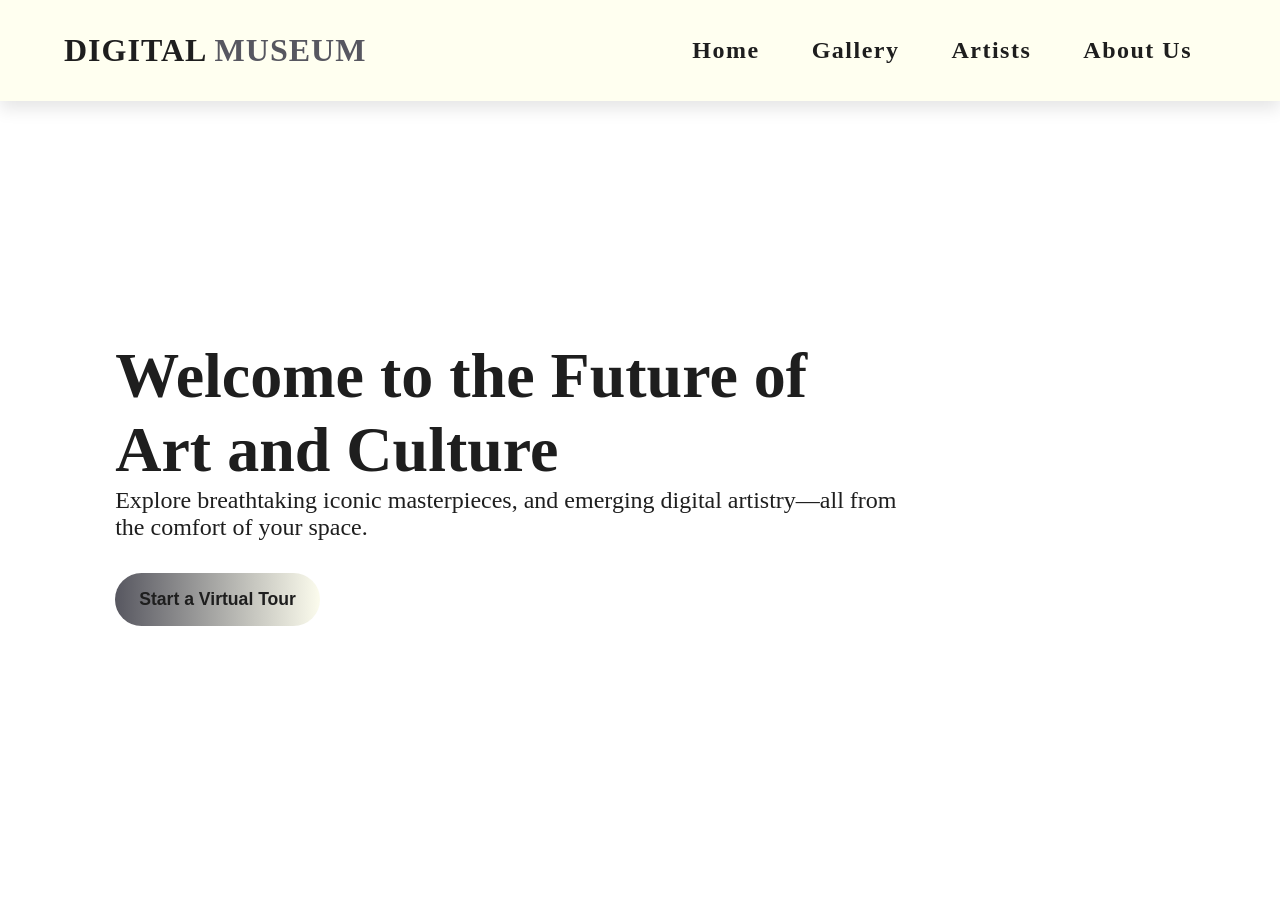
<file: index.html>
<!DOCTYPE html>
<html lang="en">
<head>
    <meta charset="UTF-8">
    <meta name="Author" content="Wala">
    <meta name="description" content="digital museum website">
    <title>Digital Museum</title>
    <link rel="icon" href="https://purepng.com/public/uploads/large/purepng.com-blossom-flowerflower-pink-blossom-flower-961524680272u0zbu.png">
    <link rel="stylesheet" href="main.css">
</head>
<header>
    <a href="index.html" class="logo">DIGITAL <span>MUSEUM</span></a>
    <nav class="navbar">
        <a href="index.html">Home</a>
        <a href="gallery.html">Gallery</a>
        <a href="artists.html">Artists</a>
        <a href="about-us.html">About Us</a>
    </nav>
</header>


<section class="home" id="home">
    <div class="content">
        <h1>Welcome to the Future of Art and Culture</h1>
        <p>Explore breathtaking iconic masterpieces, and emerging digital artistry—all from the comfort of your space.</p>
        <a href="gallery.html"><button class="btn">Start a Virtual Tour</button></a>
    </div>

</html>
</file>
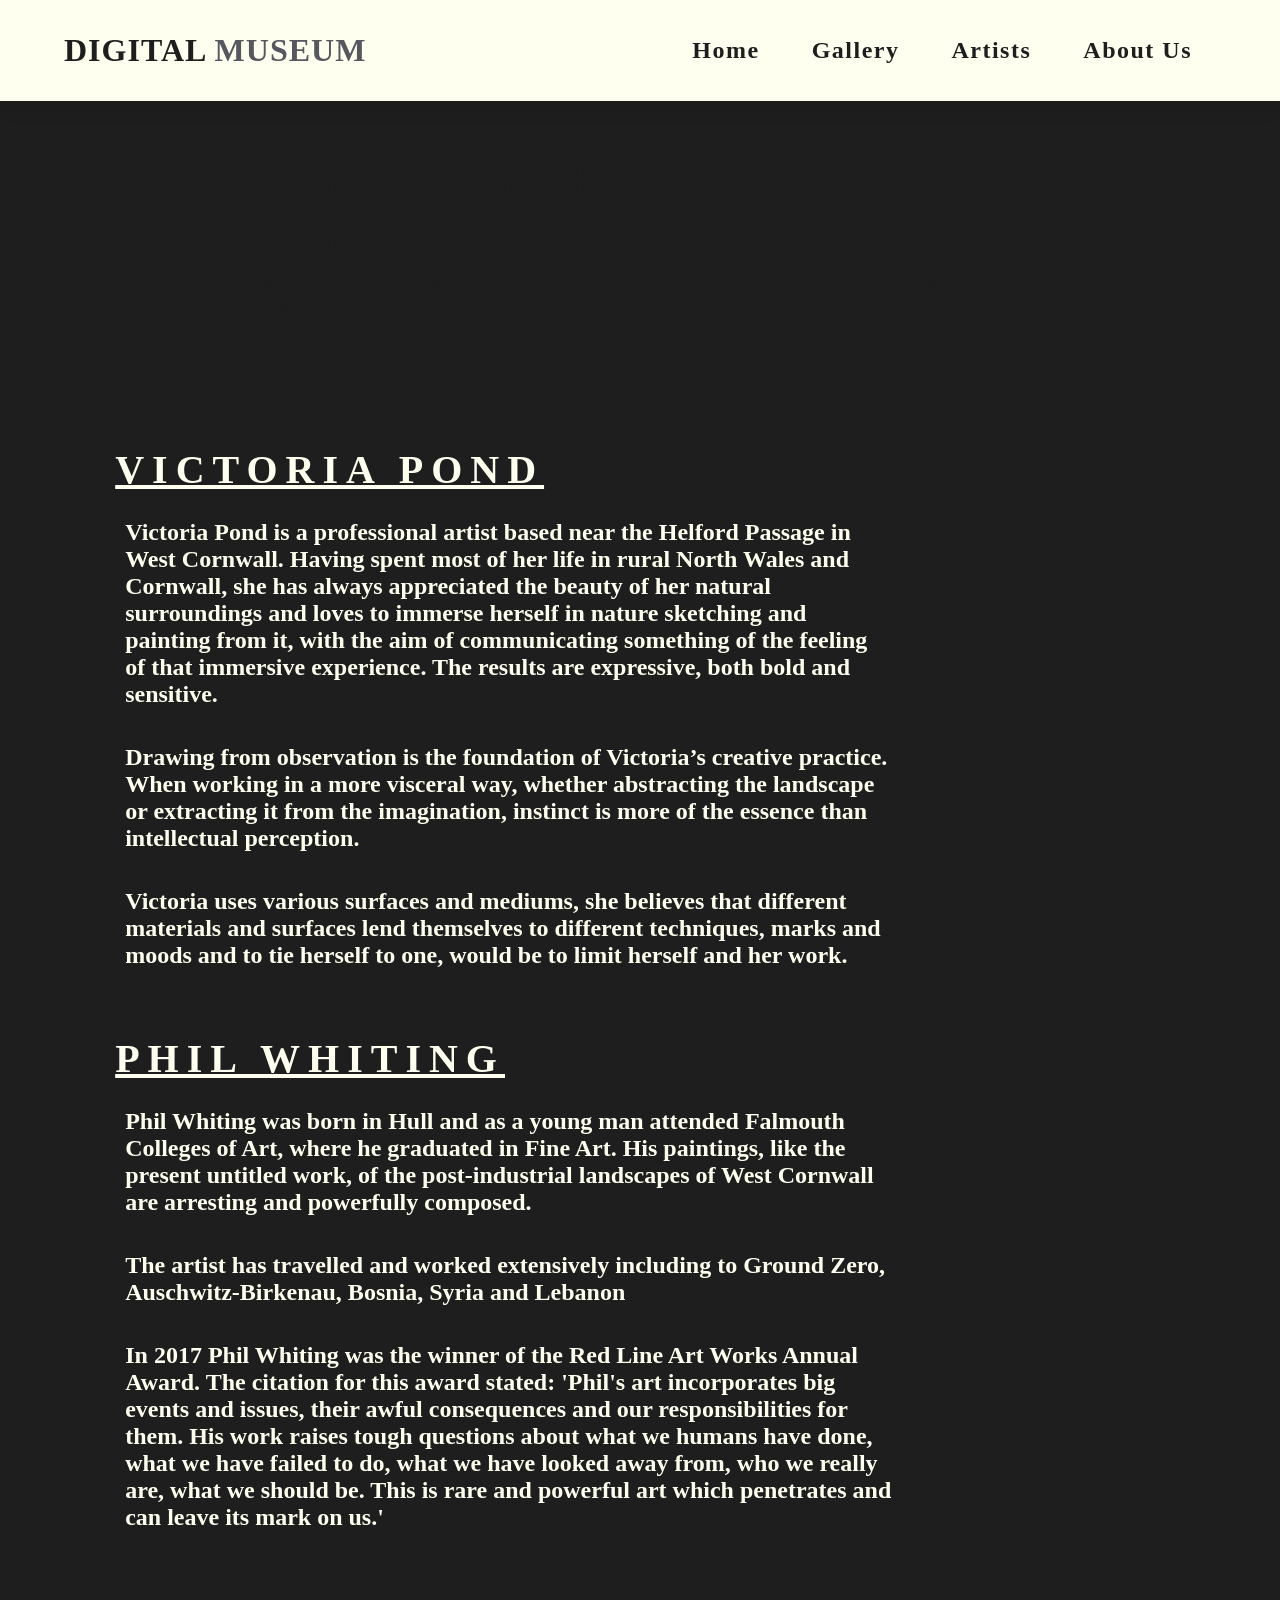
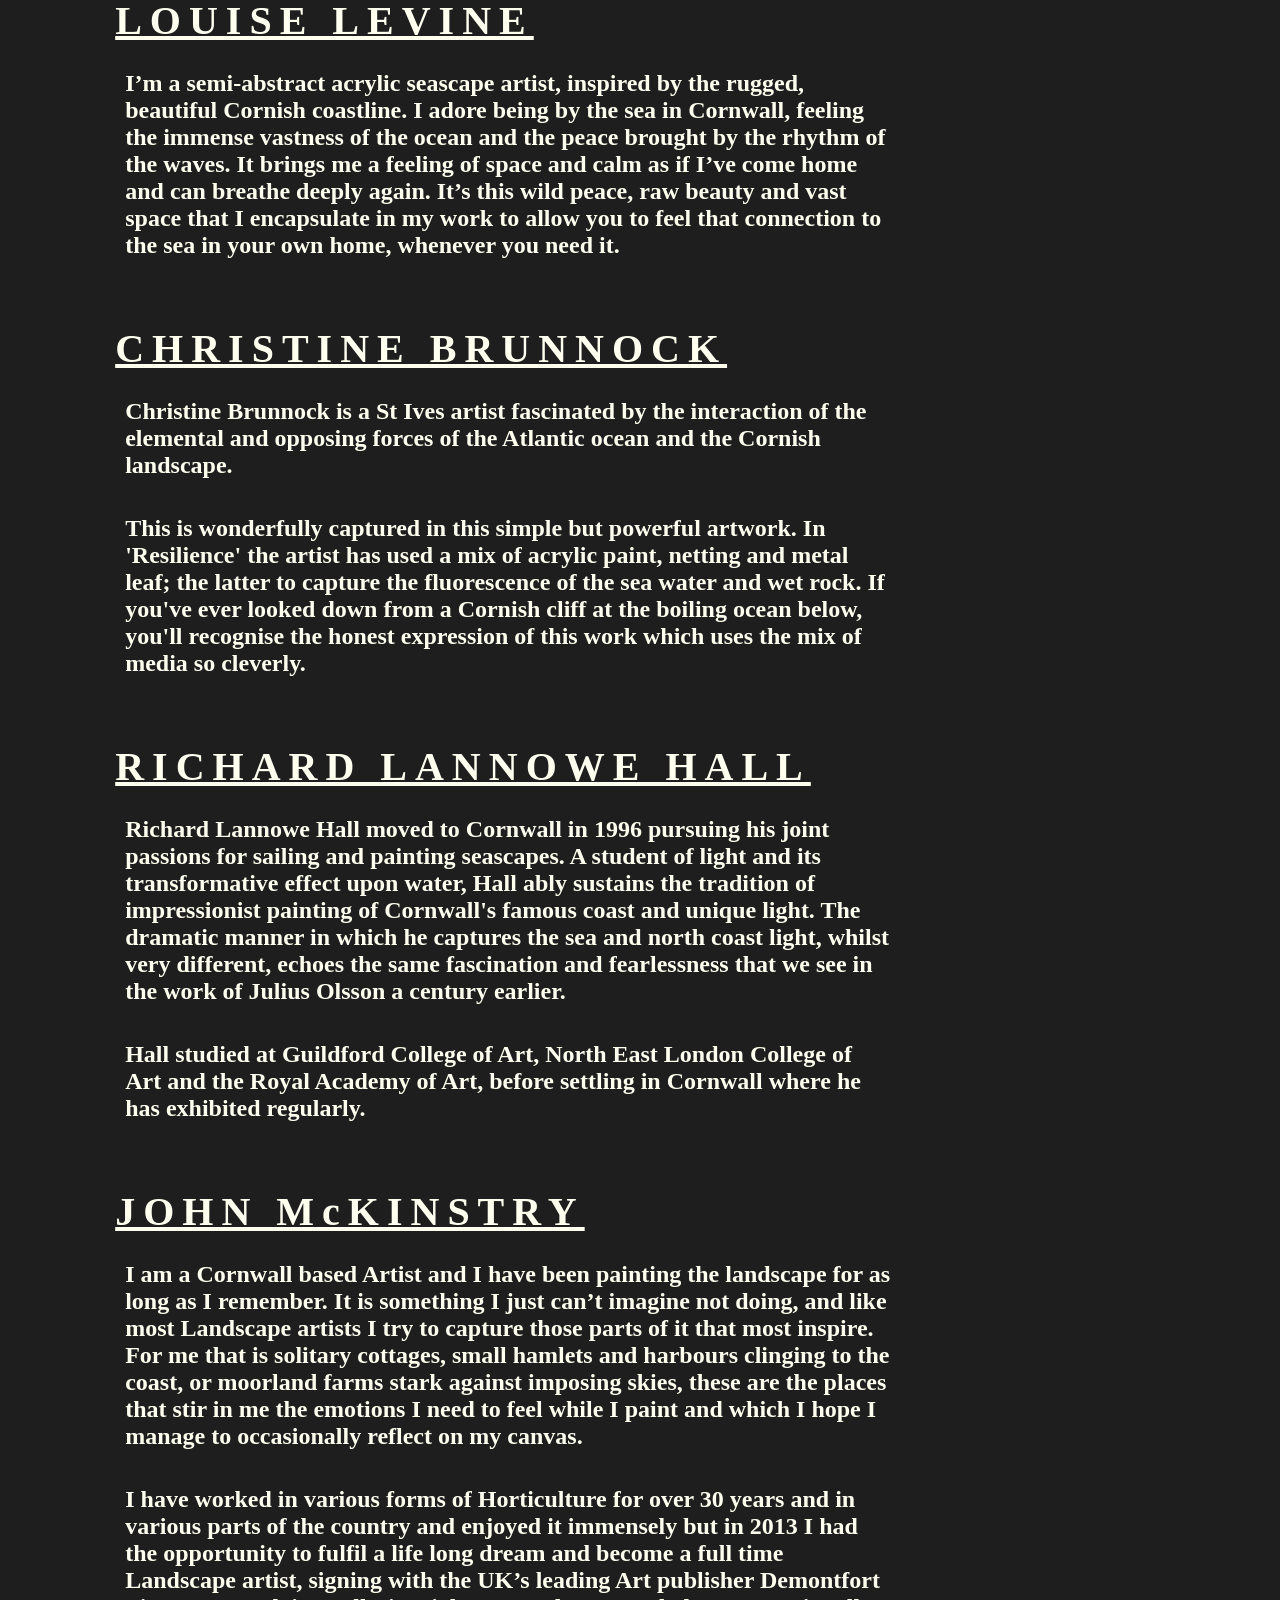
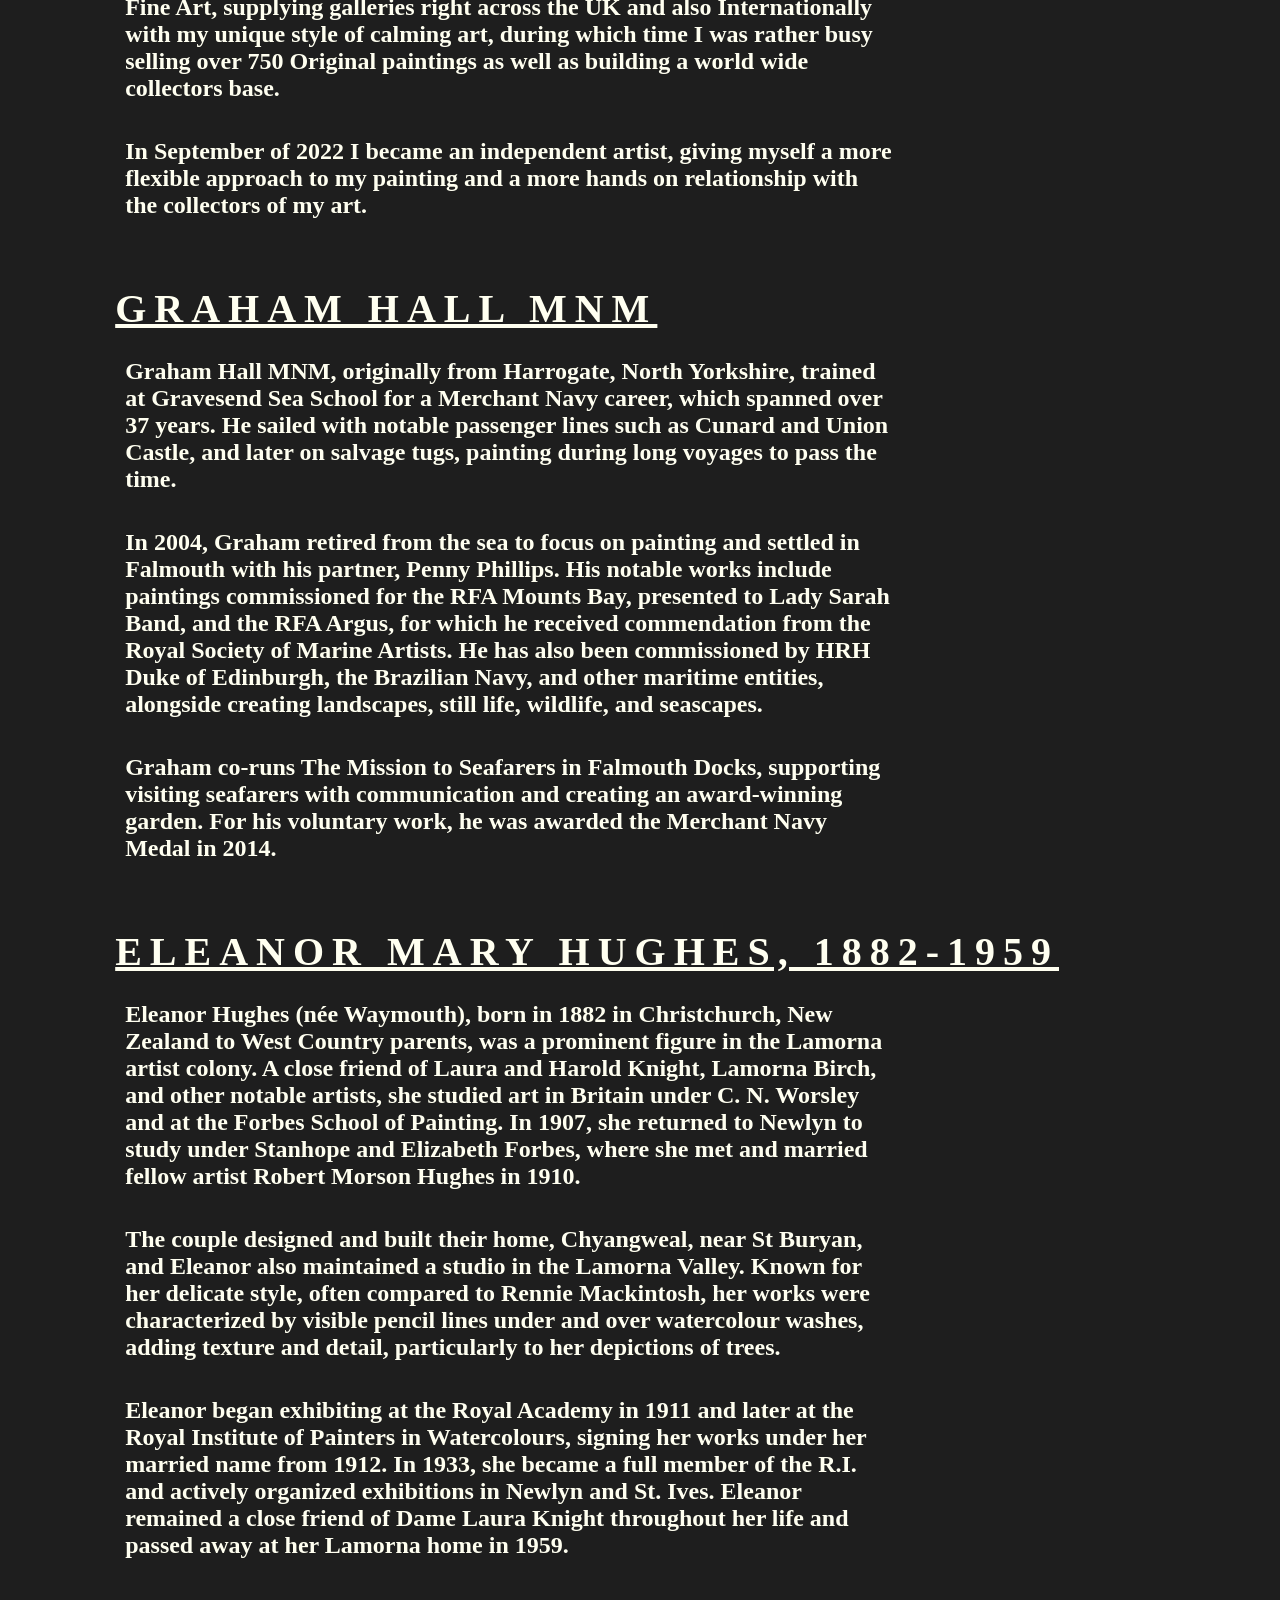
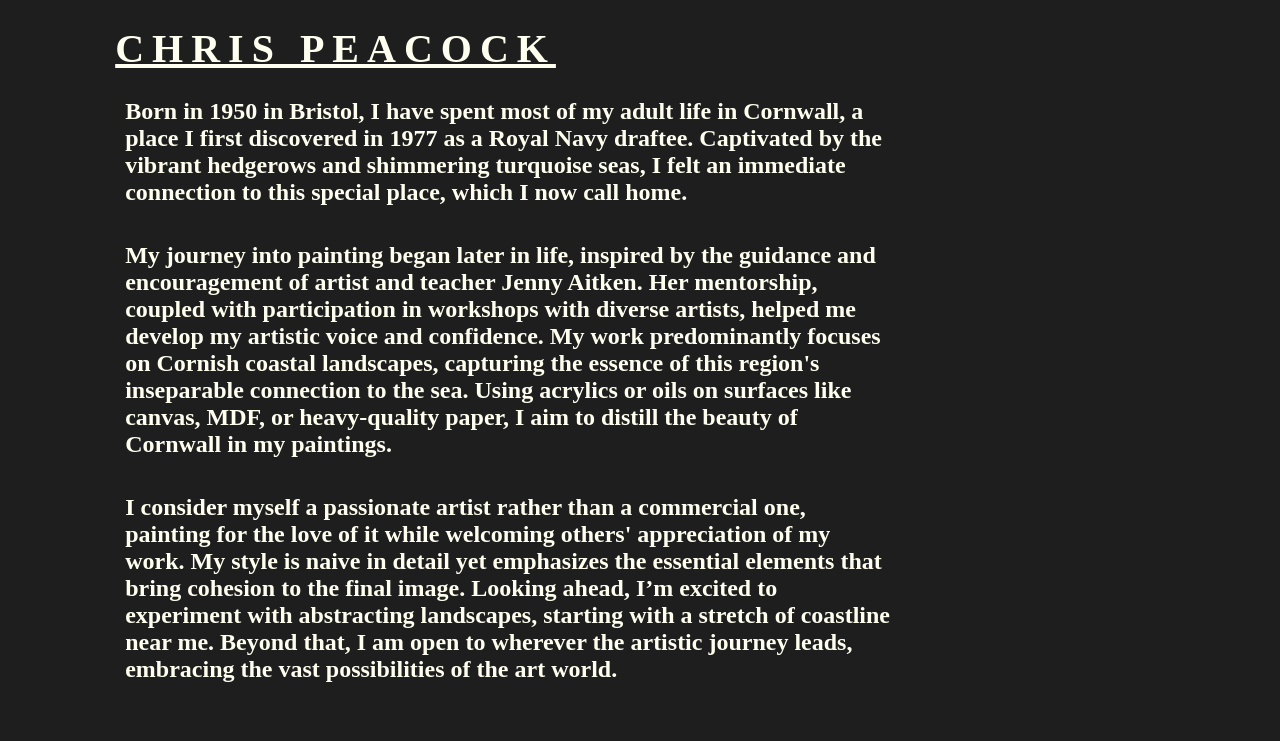
<file: artists.html>
<!DOCTYPE html>
<html lang="en">
<head>
    <meta charset="UTF-8">
    <meta name="Author" content="Wala">
    <meta name="description" content="digital museum website">
    <title>Digital Museum</title>
    <link rel="icon" href="https://purepng.com/public/uploads/large/purepng.com-blossom-flowerflower-pink-blossom-flower-961524680272u0zbu.png">
    <link rel="stylesheet" href="main.css">
</head>
<header>
    <a href="index.html" class="logo">DIGITAL <span>MUSEUM</span></a>
    <nav class="navbar">
        <a href="index.html">Home</a>
        <a href="gallery.html">Gallery</a>
        <a href="artists.html">Artists</a>
        <a href="about-us.html">About Us</a>
    </nav>
</header>

<section class="artists-page">
    <div class="artists-hero-content">
        <h1>Meet the Minds Behind the Masterpieces</h1>
        <p>Discover the stories, inspirations, and creative journeys of the artists who bring our digital museum to life.</p>
    </div>

    <div class="artists">
        <h2>VICTORIA POND</h2>
        <p>Victoria Pond is a professional artist based near the Helford Passage in West Cornwall. Having spent most of her life in rural North Wales and Cornwall, she has always appreciated the beauty of her natural surroundings and loves to immerse herself in nature sketching and painting from it, with the aim of communicating something of the feeling of that immersive experience. The results are expressive, both bold and sensitive.</p>

        <p>Drawing from observation is the foundation of Victoria’s creative practice. When working in a more visceral way, whether abstracting the landscape or extracting it from the imagination, instinct is more of the essence than intellectual perception.</p>
        
        <p>Victoria uses various surfaces and mediums, she believes that different materials and surfaces lend themselves to different techniques, marks and moods and to tie herself to one, would be to limit herself and her work.</p>

        <h2>PHIL WHITING</h2>
        <p>Phil Whiting was born in Hull and as a young man attended Falmouth Colleges of Art, where he graduated in Fine Art. His paintings, like the present untitled work, of the post-industrial landscapes of West Cornwall are arresting and powerfully composed.</p> 
        
        <p>The artist has travelled and worked extensively including to Ground Zero, Auschwitz-Birkenau, Bosnia, Syria and Lebanon</p>
        
        <p>In 2017 Phil Whiting was the winner of the Red Line Art Works Annual Award. The citation for this award stated: 'Phil's art incorporates big events and issues, their awful consequences and our responsibilities for them. His work raises tough questions about what we humans have done, what we have failed to do, what we have looked away from, who we really are, what we should be. This is rare and powerful art which penetrates and can leave its mark on us.'</p>
        
        <h2>LOUISE LEVINE</h2>

        <p>I’m a semi-abstract acrylic seascape artist, inspired by the rugged, beautiful Cornish coastline. I adore being by the sea in Cornwall, feeling the immense vastness of the ocean and the peace brought by the rhythm of the waves. It brings me a feeling of space and calm as if I’ve come home and can breathe deeply again. It’s this wild peace, raw beauty and vast space that I encapsulate in my work to allow you to feel that connection to the sea in your own home, whenever you need it.</p>

        <h2>CHRISTINE BRUNNOCK</h2>
        <p>Christine Brunnock is a St Ives artist fascinated by the interaction of the elemental and opposing forces of the Atlantic ocean and the Cornish landscape.</p>
        
        <p>This is wonderfully captured in this simple but powerful artwork. In 'Resilience' the artist has used a mix of acrylic paint, netting and metal leaf; the latter to capture the fluorescence of the sea water and wet rock. If you've ever looked down from a Cornish cliff at the boiling ocean below, you'll recognise the honest expression of this work which uses the mix of media so cleverly. </p>

        <h2>RICHARD LANNOWE HALL</h2>
        <p>Richard Lannowe Hall moved to Cornwall in 1996 pursuing his joint passions for sailing and painting seascapes. A student of light and its transformative effect upon water, Hall ably sustains the tradition of impressionist painting of Cornwall's famous coast and unique light. The dramatic manner in which he captures the sea and north coast light, whilst very different, echoes the same fascination and fearlessness that we see in the work of Julius Olsson a century earlier.</p>
        
        <p>Hall studied at Guildford College of Art, North East London College of Art and the Royal Academy of Art, before settling in Cornwall where he has exhibited regularly. </p>
        
        <h2>JOHN McKINSTRY</h2>
        <p>I am a Cornwall based Artist and I have been painting the landscape for as long as I remember. It is something I just can’t imagine not doing, and like most Landscape artists I try to capture those parts of it that most inspire. For me that is solitary cottages, small hamlets and harbours clinging to the coast, or moorland farms stark against imposing skies, these are the places that stir in me the emotions I need to feel while I paint and which I hope I manage to occasionally reflect on my canvas.</p>
        
        <p>I have worked in various forms of Horticulture for over 30 years and in various parts of the country and enjoyed it immensely but in 2013 I had the opportunity to fulfil a life long dream and become a full time Landscape artist, signing with the UK’s leading Art publisher Demontfort Fine Art, supplying galleries right across the UK and also Internationally with my unique style of calming art, during which time I was rather busy selling over 750 Original paintings as well as building a world wide collectors base.</p>
         
        <p>In September of 2022 I became an independent artist, giving myself a more flexible approach to my painting and a more hands on relationship with the collectors of my art.</p>

        <h2>GRAHAM HALL MNM</h2>

        <p>Graham Hall MNM, originally from Harrogate, North Yorkshire, trained at Gravesend Sea School for a Merchant Navy career, which spanned over 37 years. He sailed with notable passenger lines such as Cunard and Union Castle, and later on salvage tugs, painting during long voyages to pass the time.</p>

        <p>In 2004, Graham retired from the sea to focus on painting and settled in Falmouth with his partner, Penny Phillips. His notable works include paintings commissioned for the RFA Mounts Bay, presented to Lady Sarah Band, and the RFA Argus, for which he received commendation from the Royal Society of Marine Artists. He has also been commissioned by HRH Duke of Edinburgh, the Brazilian Navy, and other maritime entities, alongside creating landscapes, still life, wildlife, and seascapes.</p>

        <p>Graham co-runs The Mission to Seafarers in Falmouth Docks, supporting visiting seafarers with communication and creating an award-winning garden. For his voluntary work, he was awarded the Merchant Navy Medal in 2014.</p>

        <h2>ELEANOR MARY HUGHES, 1882-1959</h2>
        <p>Eleanor Hughes (née Waymouth), born in 1882 in Christchurch, New Zealand to West Country parents, was a prominent figure in the Lamorna artist colony. A close friend of Laura and Harold Knight, Lamorna Birch, and other notable artists, she studied art in Britain under C. N. Worsley and at the Forbes School of Painting. In 1907, she returned to Newlyn to study under Stanhope and Elizabeth Forbes, where she met and married fellow artist Robert Morson Hughes in 1910.</p>
        
        <p>The couple designed and built their home, Chyangweal, near St Buryan, and Eleanor also maintained a studio in the Lamorna Valley. Known for her delicate style, often compared to Rennie Mackintosh, her works were characterized by visible pencil lines under and over watercolour washes, adding texture and detail, particularly to her depictions of trees.</p>
        
        <p>Eleanor began exhibiting at the Royal Academy in 1911 and later at the Royal Institute of Painters in Watercolours, signing her works under her married name from 1912. In 1933, she became a full member of the R.I. and actively organized exhibitions in Newlyn and St. Ives. Eleanor remained a close friend of Dame Laura Knight throughout her life and passed away at her Lamorna home in 1959.</p>

        <h2>CHRIS PEACOCK</h2>
        <p>Born in 1950 in Bristol, I have spent most of my adult life in Cornwall, a place I first discovered in 1977 as a Royal Navy draftee. Captivated by the vibrant hedgerows and shimmering turquoise seas, I felt an immediate connection to this special place, which I now call home.</p>

        <p>My journey into painting began later in life, inspired by the guidance and encouragement of artist and teacher Jenny Aitken. Her mentorship, coupled with participation in workshops with diverse artists, helped me develop my artistic voice and confidence. My work predominantly focuses on Cornish coastal landscapes, capturing the essence of this region's inseparable connection to the sea. Using acrylics or oils on surfaces like canvas, MDF, or heavy-quality paper, I aim to distill the beauty of Cornwall in my paintings.</p>

        <p>I consider myself a passionate artist rather than a commercial one, painting for the love of it while welcoming others' appreciation of my work. My style is naive in detail yet emphasizes the essential elements that bring cohesion to the final image. Looking ahead, I’m excited to experiment with abstracting landscapes, starting with a stretch of coastline near me. Beyond that, I am open to wherever the artistic journey leads, embracing the vast possibilities of the art world.</p>


    </div>
</section>
</file>
<file: main.css>
* {
    margin: 0; padding: 0;
    box-sizing: border-box;
}

html {
    scroll-behavior: smooth;
}
section {
    padding: 2rem 9%;
}

header {
    position: fixed;
    top: 0; left: 0; right: 0;
    padding: 2rem 5%;
    display: flex;
    align-items: center;
    justify-content: space-between;
    z-index: 1000;
    box-shadow: 0 .5rem 1rem rgba(0,0,0,.1);
    background-color: ivory;
}

header .logo {
    text-decoration: none;
    font-size: 2rem;
    font-weight: bolder;
    letter-spacing: 1px;
    color: #1E1E1E;
}

header .logo span {
    color: #575760;
}

header .navbar a{
    position: relative;
    font-size: 1.5rem;
    padding: 0 1.5rem;
    text-decoration: none;
    color: #1E1E1E;
    font-weight: bolder;
    letter-spacing: 1.5px;
}

header .navbar a:hover {
    color: #575760;

}

header .navbar a:after {
    content: "";
    position: absolute;
    background-color: #233A6C;
    height: 3px;
    width: 0;
    left: 0;
    bottom: -10px;
    transition: .3s;

}

header .navbar a:hover:after {
    width: 100%;
}

.home {
    display: flex;
    align-items: center;
    min-height: 100vh;
    background: url(https://cdn.sandersondesigngroup.com/processed-images/products/large/DWAP216268.jpg) no-repeat;
    background-size: cover;
    background-position: center;
}

.home .content {
    max-width: 50rem;
}

.home .content h1 {
    font-size: 4rem;
    color: #1E1E1E;
    padding: 4rem 1rem 0 0;
}

.home .content p {
    font-size: 1.5rem;
    font-weight: 500;
    color: #1E1E1E;
}

.btn {
    margin-top: 2rem;
    padding: 1rem 1.5rem;
    border-radius: 5rem;
    background-color: #1E1E1E;
    color: #1E1E1E;
    font-weight: 600;
    cursor: pointer;
    font-size: 1.1rem;
    background-image: linear-gradient(to right, #575760 0%, ivory  51%, #575760  100%);
    transition: 0.5s;
    background-size: 200% auto;
    border-width: 0;

}
 .btn:hover {
   background-position: right center;
   text-decoration: none;
 }

.gallery-hero {
    display: flex;
    align-items: center;
    min-height: 40vh;
    background: url(https://www.thedesignyard.co.uk/cdn/shop/files/Daily-Walk_Delft-Blue_Studio-Le-Cocq_1600px.jpg?v=1707922672&width=1000) no-repeat ;
    background-size: cover;
    background-position: top;
 }
 .gallery-hero-content{
    max-width: 70rem;
    padding: 1rem;
    margin-top: 5rem;
    background-color: rgba(230, 230, 227, 0.733);
    border-radius: 10px;
 }
 .gallery-hero-content h1 {
    font-size: 4rem;
    color: #1E1E1E;
    font-weight: bolder;
 } 

 .gallery-hero-content p {
    font-size: 1.5rem;
    color: #575760;
 } 

 .gallery {
    min-height: 100vh;
    background-color: #1E1E1E;
 }

 .gallery h1 {
    text-decoration: underline;
    padding-bottom: 2rem;
    font-size: 3rem;
    color: ivory;
    letter-spacing: 2px;
 }

 .gallery .box-container{
    display: flex;
    align-items: center;
    justify-content: center;
    flex-wrap: wrap;
 }
 .gallery .box{
    flex: 1 1 30rem;
 }

 .gallery .box-container img{
    margin: 1rem;
    height: 400px;
    width: 400px;
    box-shadow: 0 .3rem 1rem #1E1E1E;
    padding: 2rem;
    transition: transform 0.8s ease-in-out;
 }

 .gallery .box-container img:hover {
    transform: scale(1.1);
}

.gallery .box-container .box .boarder {
    display: inline-block;
    max-width: 70rem;
    padding: 1rem;
    margin-top: 5rem;
    background-color: #fffde9;
}

.gallery .box-container .box .boarder p{
    text-align: center;
    font-weight: bolder;
    letter-spacing: 2px;
}


.artists-page {
    min-height: 100vh;
    width: 100%;
    background-color: #1E1E1E;
    background-size: cover;
}

.artists-page .artists-hero-content {
    max-width: 70rem;
    padding: 1rem;
    margin: 7rem;
    border-radius: 10px;
    padding: 10px;
    background: url(https://wallblush.com/cdn/shop/files/shopify_253f4ad5-81c0-4b7a-822b-11405962282a.jpg?v=1720205431&width=2048);
}

.artists-page .artists-hero-content h1{
    color: #1E1E1E;
    font-size: 3rem;
}

.artists-page .artists-hero-content p{
    color: #1E1E1E;
    font-size: 1.6rem;
}

.artists-page  .artists h2 {
    margin-top: 3.5rem;
    margin-bottom: 1rem;
    letter-spacing: .5rem;
    font-size: 2.5rem;
    color: ivory;
    text-decoration: underline;

}

.artists-page  .artists p {
    font-size: 1.5rem;
    margin-bottom: 1rem;
    color: ivory;
    font-weight: 600;
    border-radius: 10px;
    padding: 10px;
    max-width: 75%;
}

.about-us-hero {
    background-color: ivory;
    min-height: 35vh;
    width: 100%;
    background: url(https://everwallpaper.com/cdn/shop/files/blue-blossom-wall-mural.jpg?v=1654159577) no-repeat;
    background-size: cover;
    display: flex;
    align-items: center;
    justify-content: center
}

.about-us-hero h1 {
    text-align: center;
    font-size: 4rem;
    color: ivory;
    text-shadow: 0 .3rem 1rem #575760;
}

.about-us {
    background-color: #1E1E1E;
    min-height: 100vh;
    width: 100%;
    padding: 50px;
}

.about-us .img-div {
    display: flex;
    align-items: center;
    justify-content: center;
    margin-top: -10rem;
}

.about-us .img-div img {
    box-shadow: 0.1rem .1rem 1rem rgba(255, 255, 240, 0.521);
    border-radius: 5px;
}
.about-us .about-us-text {
    color: ivory;
    letter-spacing: 1px;
    margin-top: 2.3rem;
    padding: 20px;
    border-radius: 10px;
}

.about-us .about-us-text p {
    font-size: 2rem;
}
</file>
